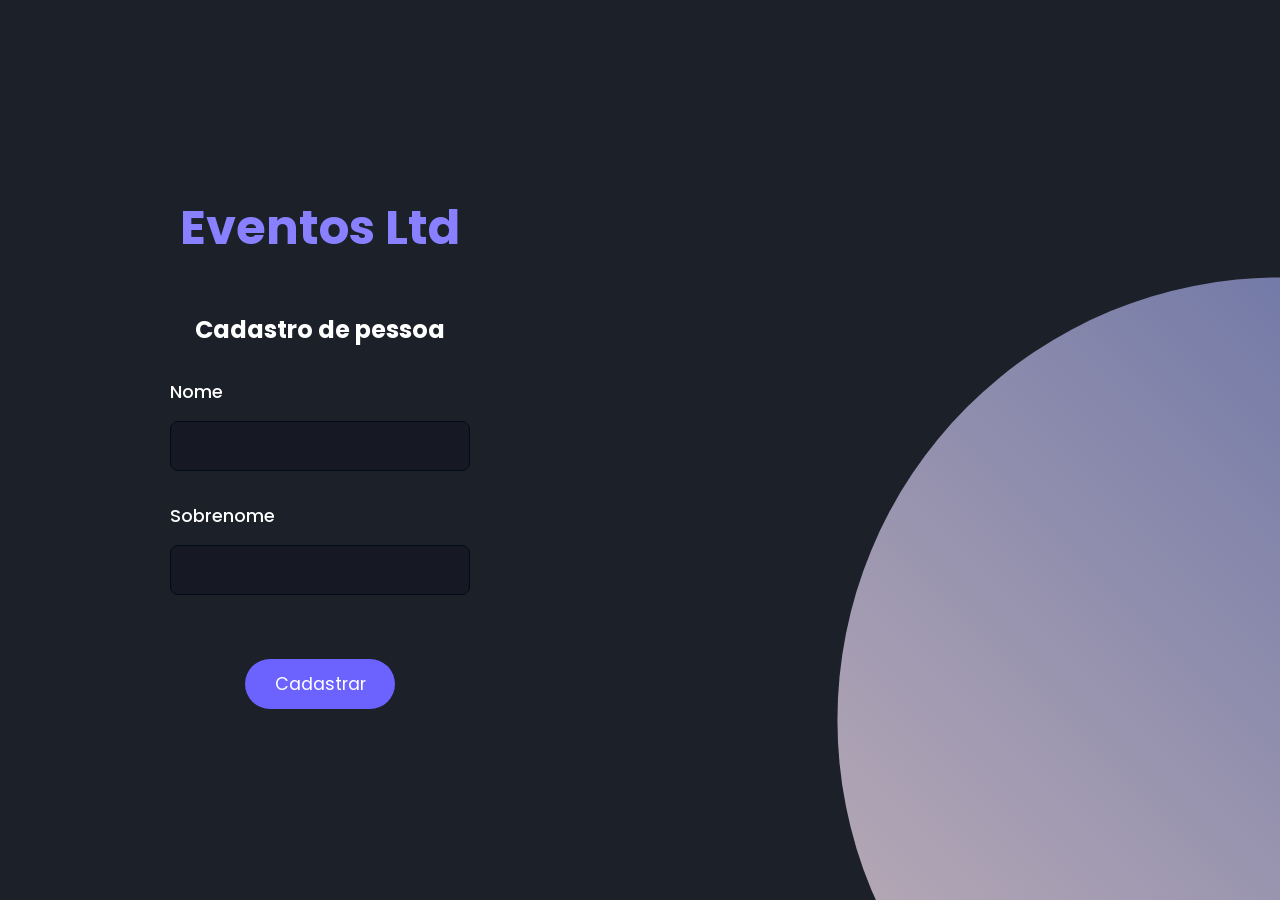
<file: models/PaginaPessoa/index.html>
<!DOCTYPE html>
<html lang="pt-br">
  <head>
    <meta charset="UTF-8" />
    <meta http-equiv="X-UA-Compatible" content="IE=edge" />
    <meta name="viewport" content="width=device-width, initial-scale=1.0" />
    <title>Sign Up Form</title>
    <link rel="stylesheet" href="style.css" />
  </head>
  <body>
    <main>
      <h1>Eventos Ltd</h1>
      <h2>Cadastro de pessoa</h2>

      <form action="">
        <label for="nome">
          <span>Nome</span>
          <input type="text" id="nome" name="nome" />
        </label>

        <label for="sobrenome">
          <span>Sobrenome</span>
          <input type="sobrenome" id="sobrenome" name="sobrenome" />
        </label>

        <input type="submit" value="Cadastrar" id="button" />
      </form>
    </main>
    <section class="images">
      <div class="circle"></div>
    </section>
  </body>
</html>
</file>
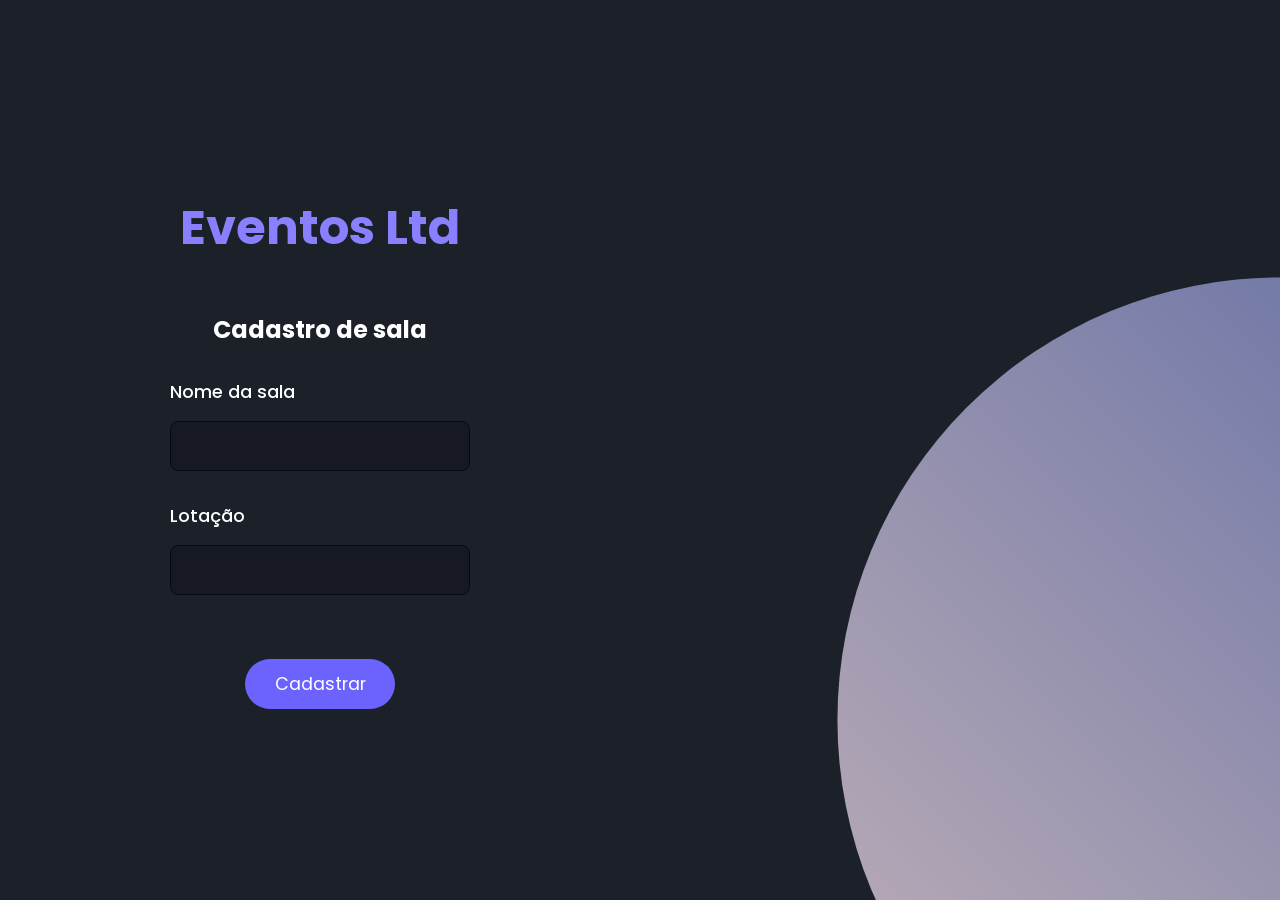
<file: models/PaginaSala/index.html>
<!DOCTYPE html>
<html lang="pt-br">
  <head>
    <meta charset="UTF-8" />
    <meta http-equiv="X-UA-Compatible" content="IE=edge" />
    <meta name="viewport" content="width=device-width, initial-scale=1.0" />
    <title>Sign Up Form</title>
    <link rel="stylesheet" href="style.css" />
  </head>
  <body>
    <main>
      <h1>Eventos Ltd</h1>
      <h2>Cadastro de sala</h2>

      <form action="">
        <label for="sala">
          <span>Nome da sala</span>
          <input type="text" id="sala" name="sala" />
        </label>

        <label for="lotacao">
          <span>Lotação</span>
          <input type="lotacao" id="lotacao" name="lotacao" />
        </label>

        <input type="submit" value="Cadastrar" id="button" />
      </form>
    </main>
    <section class="images">
      <div class="circle"></div>
    </section>
  </body>
</html>
</file>
<file: models/PaginaPessoa/style.css>
@import url("https://fonts.googleapis.com/css2?family=Poppins:wght@100;200;300;400;500;600&display=swap");

* {
  margin: 0;
  padding: 0;
  border: 0;
  box-sizing: border-box;
  font-family: "Poppins", sans-serif;
}

body {
  background: #1b2029;
  color: white;
  font-weight: 500;
  display: flex;
  min-height: 100vh;
  min-width: 100vw;
}

main {
  width: 50vw;
  display: flex;
  flex-direction: column;
  align-items: center;
  justify-content: center;
}

main h1 {
  color: #8880fe;
  font-size: 3rem;
  margin-bottom: 3rem;
  text-align: center;
}

main.social-media {
  display: flex;
  align-content: center;
}

main .social-media a {
  text-decoration: none;
}

main .social-media img {
  width: 36px;
  margin-left: 3rem;
}

main .social-media a:first-child img {
  margin-left: 0;
}

main .alternative {
  margin-top: 1rem;
}

main .alternative span {
  font-size: 1.1rem;
  font-weight: 400;
  color: rgba(255, 255, 255, 0.3);
  position: relative;
}

main .alternative span::before,
main .alternative span::after {
  position: absolute;
  content: "";
  height: 1px;
  width: 100px;
  bottom: 50%;
  right: 50px;
  background: rgba(255, 255, 255, 0.3);
}

main .alternative span::after {
  left: 50px;
}

main form {
  display: flex;
  flex-direction: column;
  align-items: center;
}

main form label {
  display: flex;
  flex-direction: column;
}

main form label span {
  font-size: 1.1rem;
  margin-top: 2rem;
}

main form input {
  background: #161923;
  width: 300px;
  height: 50px;
  padding: 0 0.5rem;
  margin-top: 1rem;
  outline: none;
  color: rgba(166, 166, 166);
  font-size: 1rem;
  border: 1px solid #040b18;
  border-radius: 8px;
}

main form input[type="submit"] {
  cursor: pointer;
  width: 50%;
  margin-top: 4rem;
  border: none;
  border-radius: 32px;
  background: #6c63ff;
  color: white;
  font-size: 1.1rem;
  transition: all 0.3s ease-in-out;
}

main form input[type="submit"]:hover {
  background: #5952d4;
}

section.images {
  width: 50vw;
  display: flex;
  align-items: flex-end;
  justify-content: flex-end;
  padding: 4rem;
}

section.images img {
  width: 100%;
}

section.images .circle {
  position: absolute;
  height: 100%;
  width: 100%;
  top: 0;
  left: 0;
  background: linear-gradient(45deg, #e8cbc0, #636fa4);
  clip-path: circle(40% at right 80%);
  z-index: -1;
}

@media only screen and (min-width: 900px) and (max-width: 1200px) {
  section.images img {
    width: 110%;
  }

  section.images .circle {
    clip-path: circle(35% at right 80%);
  }
}

@media only screen and (max-width: 900px) {
  section.images {
    display: none;
    visibility: hidden;
  }

  main {
    width: 100vw;
  }
}

@media only screen and (max-width: 450px) {
  main h1 {
    font-size: 2rem;
  }

  main .alternative span {
    font-size: 0.8rem;
  }

  main form label span,
  main form input[type="submit"] {
    font-size: 1rem;
  }
}
</file>
<file: models/PaginaSala/style.css>
@import url("https://fonts.googleapis.com/css2?family=Poppins:wght@100;200;300;400;500;600&display=swap");

* {
  margin: 0;
  padding: 0;
  border: 0;
  box-sizing: border-box;
  font-family: "Poppins", sans-serif;
}

body {
  background: #1b2029;
  color: white;
  font-weight: 500;
  display: flex;
  min-height: 100vh;
  min-width: 100vw;
}

main {
  width: 50vw;
  display: flex;
  flex-direction: column;
  align-items: center;
  justify-content: center;
}

main h1 {
  color: #8880fe;
  font-size: 3rem;
  margin-bottom: 3rem;
  text-align: center;
}

main.social-media {
  display: flex;
  align-content: center;
}

main .social-media a {
  text-decoration: none;
}

main .social-media img {
  width: 36px;
  margin-left: 3rem;
}

main .social-media a:first-child img {
  margin-left: 0;
}

main .alternative {
  margin-top: 1rem;
}

main .alternative span {
  font-size: 1.1rem;
  font-weight: 400;
  color: rgba(255, 255, 255, 0.3);
  position: relative;
}

main .alternative span::before,
main .alternative span::after {
  position: absolute;
  content: "";
  height: 1px;
  width: 100px;
  bottom: 50%;
  right: 50px;
  background: rgba(255, 255, 255, 0.3);
}

main .alternative span::after {
  left: 50px;
}

main form {
  display: flex;
  flex-direction: column;
  align-items: center;
}

main form label {
  display: flex;
  flex-direction: column;
}

main form label span {
  font-size: 1.1rem;
  margin-top: 2rem;
}

main form input {
  background: #161923;
  width: 300px;
  height: 50px;
  padding: 0 0.5rem;
  margin-top: 1rem;
  outline: none;
  color: rgba(166, 166, 166);
  font-size: 1rem;
  border: 1px solid #040b18;
  border-radius: 8px;
}

main form input[type="submit"] {
  cursor: pointer;
  width: 50%;
  margin-top: 4rem;
  border: none;
  border-radius: 32px;
  background: #6c63ff;
  color: white;
  font-size: 1.1rem;
  transition: all 0.3s ease-in-out;
}

main form input[type="submit"]:hover {
  background: #5952d4;
}

section.images {
  width: 50vw;
  display: flex;
  align-items: flex-end;
  justify-content: flex-end;
  padding: 4rem;
}

section.images img {
  width: 100%;
}

section.images .circle {
  position: absolute;
  height: 100%;
  width: 100%;
  top: 0;
  left: 0;
  background: linear-gradient(45deg, #e8cbc0, #636fa4);
  clip-path: circle(40% at right 80%);
  z-index: -1;
}

@media only screen and (min-width: 900px) and (max-width: 1200px) {
  section.images img {
    width: 110%;
  }

  section.images .circle {
    clip-path: circle(35% at right 80%);
  }
}

@media only screen and (max-width: 900px) {
  section.images {
    display: none;
    visibility: hidden;
  }

  main {
    width: 100vw;
  }
}

@media only screen and (max-width: 450px) {
  main h1 {
    font-size: 2rem;
  }

  main .alternative span {
    font-size: 0.8rem;
  }

  main form label span,
  main form input[type="submit"] {
    font-size: 1rem;
  }
}
</file>
